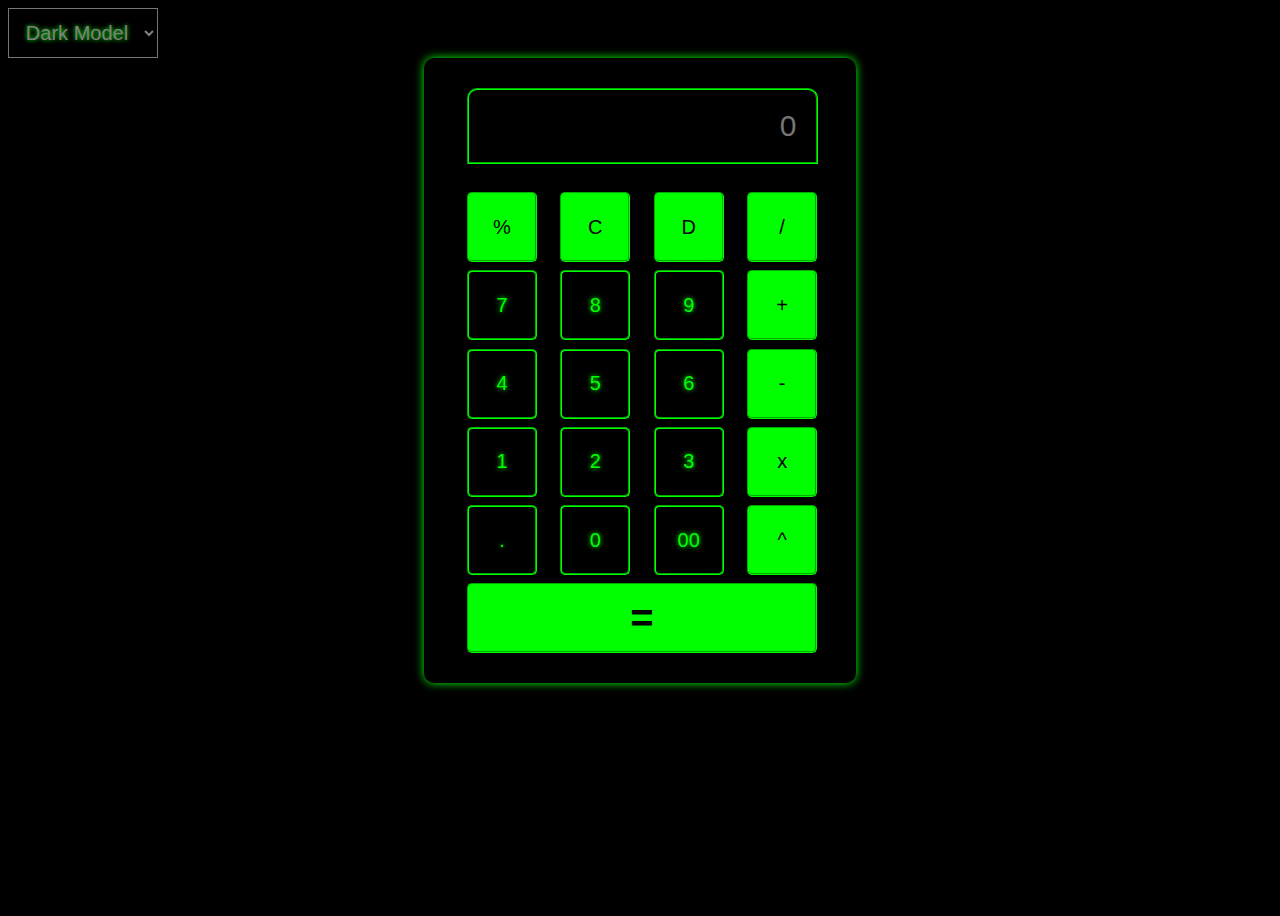
<file: project 0/Calculator (js)/index.html>
<!DOCTYPE html>
<html lang="en">
<head>
    <meta charset="UTF-8">
    <meta name="viewport" content="width=device-width, initial-scale=1.0">
    <link rel="stylesheet" href="./styles.css">
    <title>Calculator</title>
</head>
<body>
    <header>
        <select name="backgroundColor" id="background_moder" onchange="backgroundModerl()">
            <option value="Black" >Dark Model</option>
            <option value="white">Light model</option>
            <option value="rgb(0, 0, 30)">Blue Model</option>
        </select>
    </header>
    <main>
        <div class="calculator" id="calculator">
            <div class="result">
                <input type="text" disabled id="result" placeholder="0">
            </div>
            <div class="row_for_operation">
                <button onclick="procent()" class="operation">%</button>
                <button onclick="clean()" class="operation">C</button>
                <button onclick="Delete()" class="operation">D</button>
                <button value="/" onclick="element('/')" class="operation">/</button>
            </div>
            <div class="row">
                <button value="7" onclick="element('7')">7</button>
                <button value="8" onclick="element('8')">8</button>
                <button value="9" onclick="element('9')">9</button>
                <button value="+" onclick="element('+')" class="operation">+</button>
            </div>
            <div class="row">
                <button value="4" onclick="element('4')">4</button>
                <button value="5" onclick="element('5')">5</button>
                <button value="6" onclick="element('6')">6</button>
                <button value="-" onclick="element('-')" class="operation">-</button>
            </div>
            <div class="row">
                <button value="1" onclick="element('1')">1</button>
                <button value="2" onclick="element('2')">2</button>
                <button value="3" onclick="element('3')">3</button>
                <button value="*" onclick="element('*')" class="operation">x</button>
            </div>
            <div class="row">
                <button value="." onclick="element('.')">.</button>
                <button value="0" onclick="element('0')">0</button>
                <button value="00" onclick="element('00')">00</button>
                <button value="**" onclick="element('**')" class="operation">^</button>
            </div>
            <div class="row" >
                <button value="=" onclick="calculate('=')" id="equal" class="operation">=</button>
            </div>
        </div>
    </main>
    <footer>
    </footer>
    <script src="./index.js"></script>
</body>
</html>
</file>
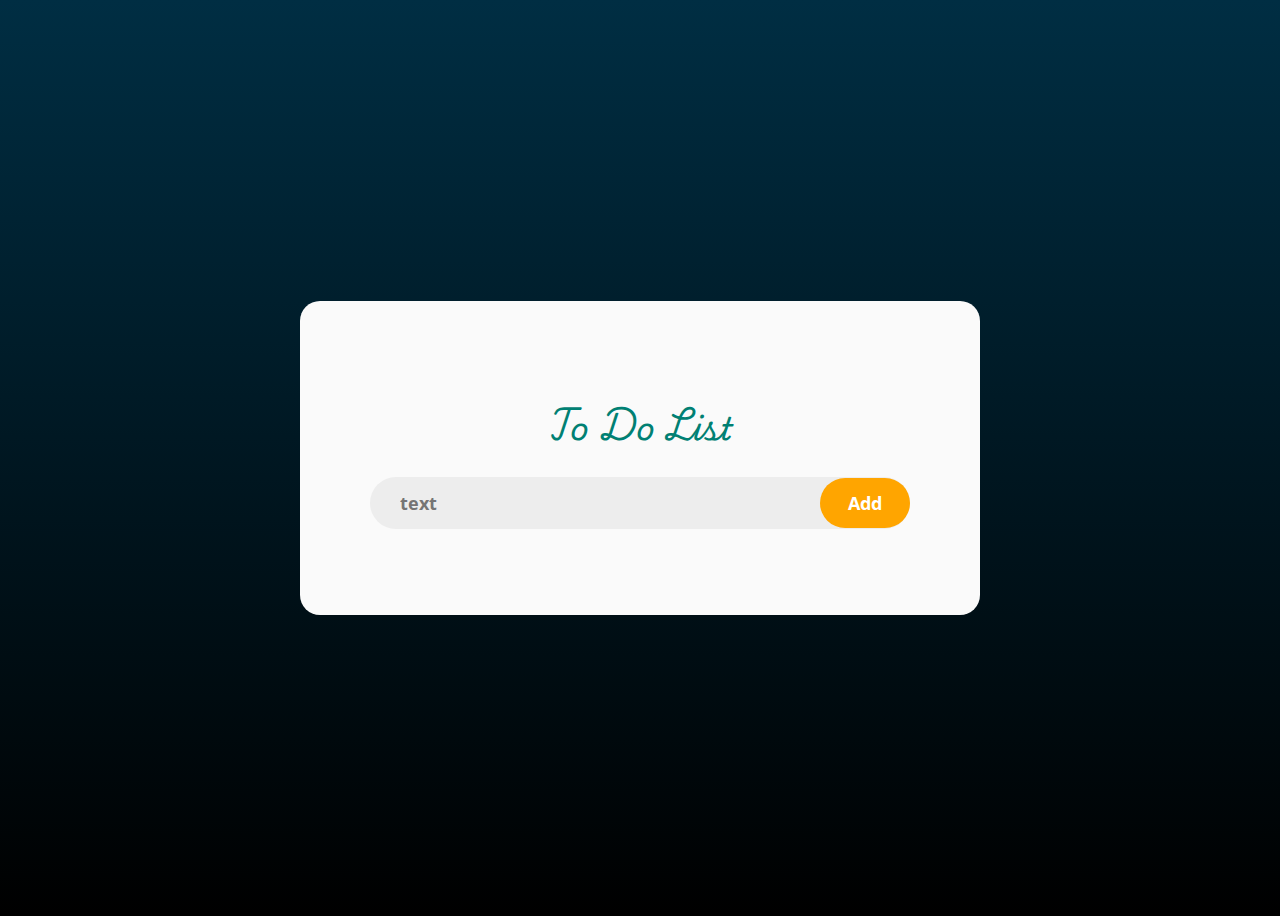
<file: project 0/To do List (js)/index.html>
<!DOCTYPE html>
<html lang="en">
<head>
    <meta charset="UTF-8">
    <meta name="viewport" content="width=device-width, initial-scale=1.0">
    <title>To DO List (made by Ana)</title>
    <link rel="stylesheet" href="./style.css">
    <link rel="preconnect" href="https://fonts.googleapis.com">
    <link rel="preconnect" href="https://fonts.gstatic.com" crossorigin>
    <link href="https://fonts.googleapis.com/css2?family=Architects+Daughter&family=Open+Sans:ital,wght@0,300..800;1,300..800&family=Playwrite+IN:wght@100..400&display=swap" rel="stylesheet">
</head>
<body>
    <div class="conteiner">
        <div class="app">
            <h1>To Do List</h1>
            <div class="text">
                <input type="text" placeholder="text" id="text">
                <button id="AddButton" onclick="addTask()">Add</button>
            </div>
            <ul id="list">
                
            </ul>
        </div>
    </div>
    <script src="./index.js"></script>
</body>
</html>
</file>
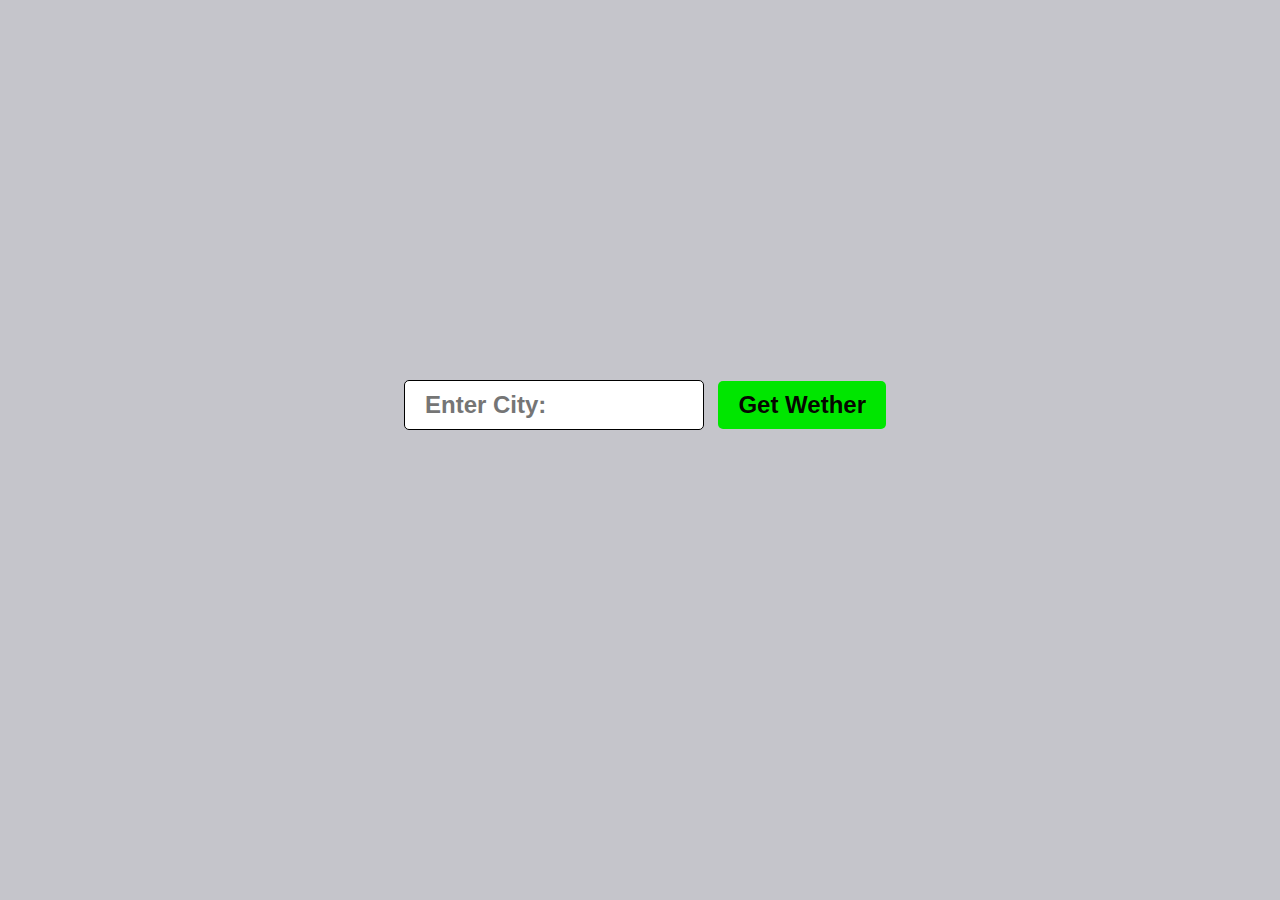
<file: project 02/weather app/index.html>
<!DOCTYPE html>
<html lang="en">
<head>
    <meta charset="UTF-8">
    <meta name="viewport" content="width=device-width, initial-scale=1.0">
    <link rel="stylesheet" href="./style.css">
    <title>Document</title>
</head>
<body>
    <header>

    </header>
    <main>
        <form class="form">
            <input type="text" class="city" placeholder="Enter City: ">
            <button type="submit">Get Wether</button>
        </form>
        <div class="result" style="display:none">
            <!-- <h1 class="userCity">Tbilisi</h1>
            <p class="temperature">20C</p>
            <p class="humidity">humidity: 40%</p>
            <p class="discription">skies</p>
            <p class="emoji">🌦️</p>
            <p class="error">Enter City</p> -->
        </div>
    </main>
 
    <script src="./index.js"></script>
</body>
</html>
</file>
<file: project 0/Calculator (js)/styles.css>
body{
    height:100vh;
    overflow: hidden;
    display:flex;
    flex-direction: column;
    background-color: black;
}
main{
    display:flex;
    justify-content: center;
    align-items: center;
}
.calculator{
    display:flex;
    flex-direction: column;
    justify-content: center;
    padding:10px;
    background:none;
    box-shadow:0px 0px 10px #0f0;
    border-radius:10px
}
.row_for_operation, .row{
    display:flex;
    margin-top:2%;
    display:flex;
    justify-content: space-between;
    width:85%;
    margin-left:8%
}
button{
    min-width:70px;
    min-height:70px;
    font-size:20px;
    cursor:pointer;
    border-radius:5px;
    border-style:groove;
    border-width:2px;
    background: none;
    color:rgb(0, 255, 0);
    border-color: #0f0;
    text-shadow:0px 0px 5px #0f0;
    transition:0.2s 
}
button:hover{
    box-shadow:0px 0px 10px #0f0
}
button:active{
    background-color: #0f0;
    color:black
}
input{
    margin:20px 0px;
    height:70px;
    width:79%;
    font-size:30px;
    border-radius:10px 10px 0px 0px;
    margin-left:8%;
    background: none;
    color:#0f0;
    border-style: groove;
    border-color:#0f0;
    padding-right:20px;
    text-align: right;
}
#equal{
    flex-grow: 1;
    margin-bottom:20px;
    font-weight: bold;
    font-size:40px
}
.operation{
    background-color: #0f0;
    color:black;
}
select{
    width:150px;
    font-size: 20px;
    height:50px;
    background:none;
    color:grey;
    text-shadow: 0px 0px 4px #0f0;
    border-style: groove;
    cursor:pointer;
    text-align: center;
    transition:0.5s
}
select:hover{
    background-color: rgb(17, 17, 17);
    border-radius:20px
}
</file>
<file: project 0/To do List (js)/style.css>
*{
    font-family: "Open Sans", serif;
    font-weight: weight;
    font-style: normal;
}
body{
    overflow-x: hidden;
    height:100vh;
    display:flex;
    justify-content: center;
    align-items: center;
    background: linear-gradient(#002e43, black);
}
.app{
    width:540px;
    background-color: rgb(250, 250, 250);
    padding:70px;
    border-radius:20px;
    position:relative;
}
.app h1{
    color:rgb(0, 128, 115);
    margin-bottom:20px;
    text-align: center;
    font-family: "Playwrite IN", serif;
    font-weight: weight;
    font-style: normal;
}
.text{
    display:flex;
    align-items:center;
    justify-content: space-around;
    position:relative
}
input{
    height:50px;
    flex-grow:1;
    border:none;
    background-color: #ededed;
    padding-left:30px;
    border-radius: 50px;
    font-size:18px;
    outline: none;
    font-weight: bold;
    transition: 0.5s;
}
input:focus{
    background-color: rgb(187, 187, 187);
}
button{
    position:absolute;
    right:0px;
    border:none;
    background-color: orange;
    color:white;
    height:50px;
    font-size:18px;
    width:90px;
    border-radius:50px;
    cursor:pointer;
    font-weight: 700;
}
ul li{
    list-style: none;
    font-size:18px;
    padding:20px;
    cursor:pointer;
    position:relative;
    right:20px;
    display:flex;
    align-items: center;
    justify-content: space-between;
    font-weight: 500;
    transition: 0.5s;
    color:rgb(0, 128, 115)
}
</file>
<file: project 02/weather app/style.css>
*{
    margin:0;
    padding:0;
    box-sizing: border-box;
}
/* body */
body{
    background-color: rgba(0, 0, 28, 0.226);
    font-family: 'Gill Sans', 'Gill Sans MT', Calibri, 'Trebuchet MS', sans-serif;
}
/* main */
main{
    height:90vh;
    display:flex;
    flex-direction: column;
    align-items: center;
    justify-content:center;
}
form{
    margin:20px;
    /* background-color: blue; */
}
.city{
    padding: 10px;
    font-size:1.5rem;
    border:1px solid black;
    margin:10px;
    width:300px;
    border-radius:5px;
    outline: none;
    padding-left:20px;
    font-weight: bold;
}
button{
    padding:10px 20px;
    font-weight:600;
    font-size: 1.5rem;
    background-color: rgb(0, 230, 0);
    cursor: pointer;
    border-radius:5px;
    border:none;
    color:rgba(6, 0, 0, 0.989);
    transition:0.5s;
}
button:hover{
    background-color: rgb(0, 255, 0);
}
/* result */
.result{
    min-width:300px;
    max-width:480px;
    width:50%;
    padding:30px 0px;
    background: linear-gradient(-300deg, rgb(203, 183, 0),rgb(0, 200, 0));
    border-radius: 5px;
    display:flex;
    justify-content: center;
    align-items: center;
    flex-direction: column;
    color:white;
}
.result h1, .temperature{
    font-size:2rem
}

.humidity, .discription{
    font-size: 1.2rem;
    color:white
}
.temperature{
    font-size: 4rem;
}
.emoji{
    font-size: 5rem;
}
.error{
    color:rgba(0, 0, 0, 0.158);
}
@media (max-width:535px){
    form{
        display: flex;
        flex-direction: column;
        align-items: center;
    }
    button{
        width:300px;
    }
    main{
        flex-direction: column-reverse;
    }
}
</file>
